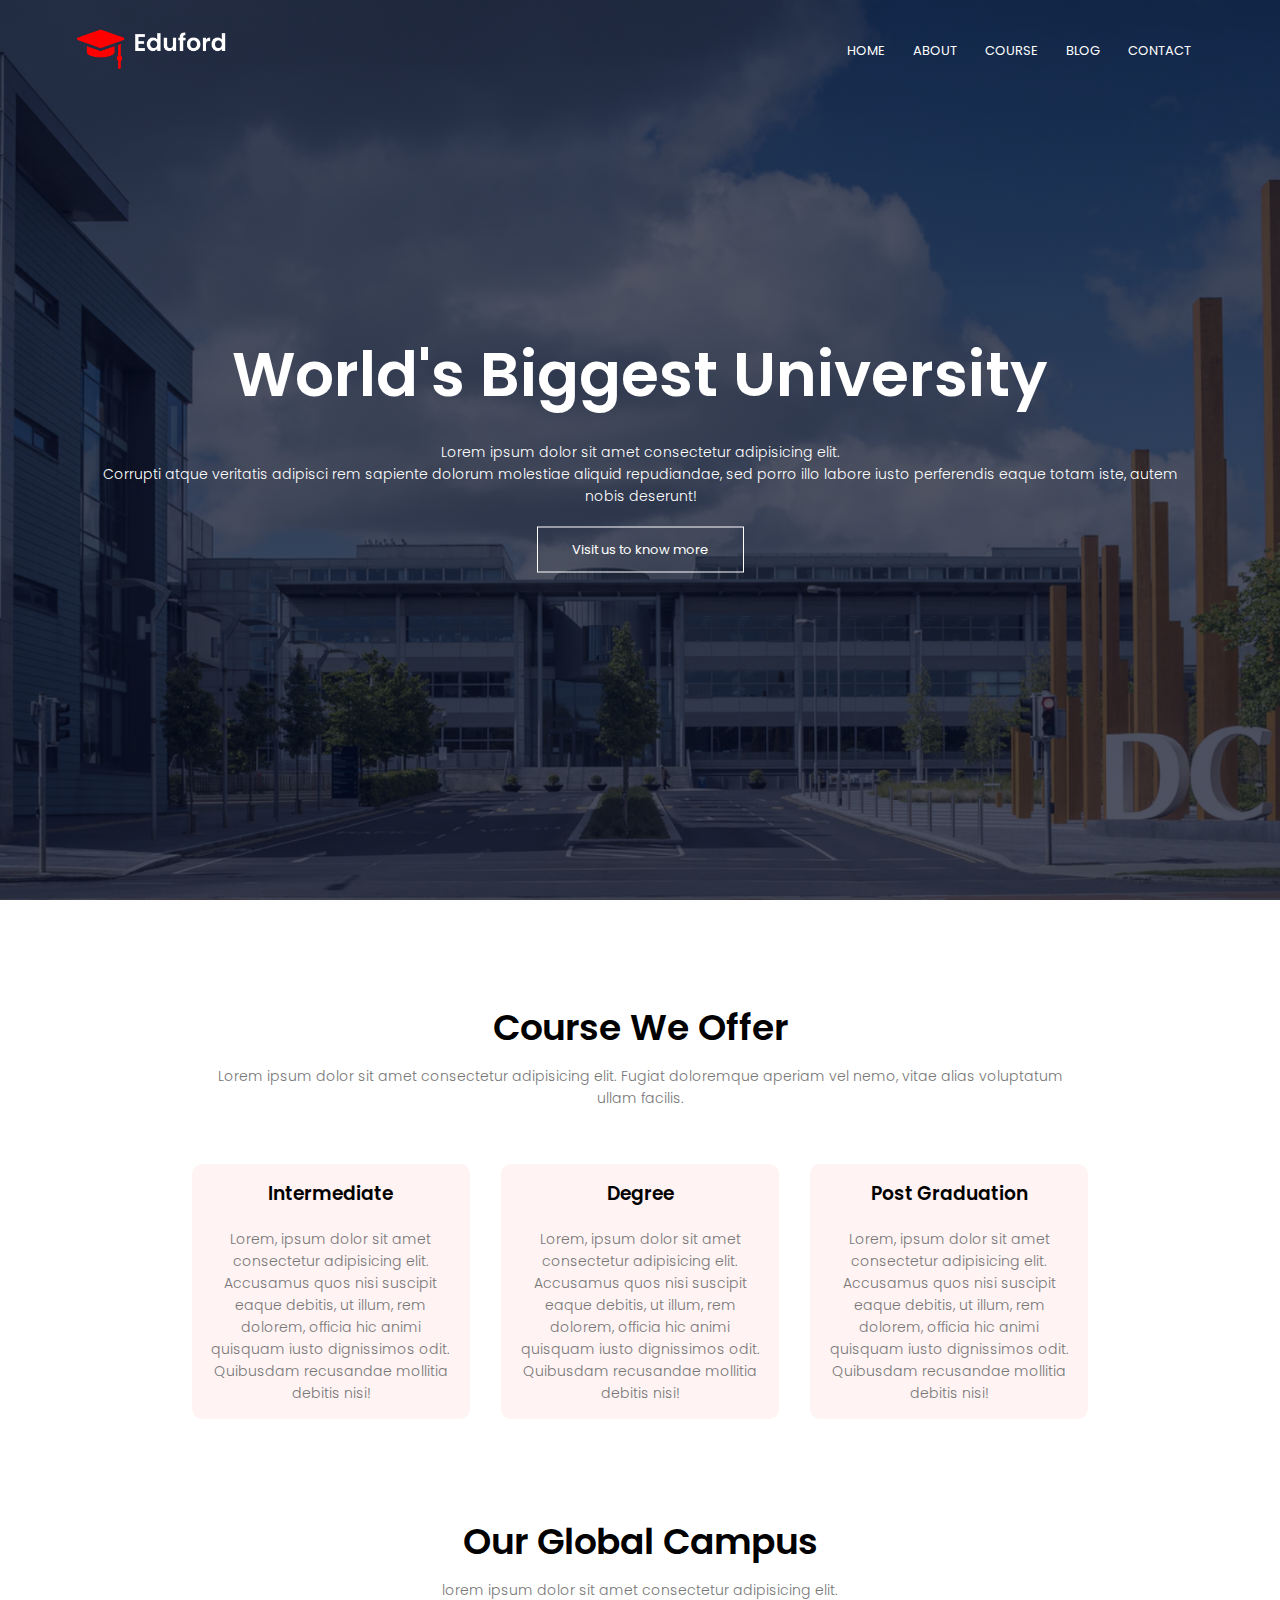
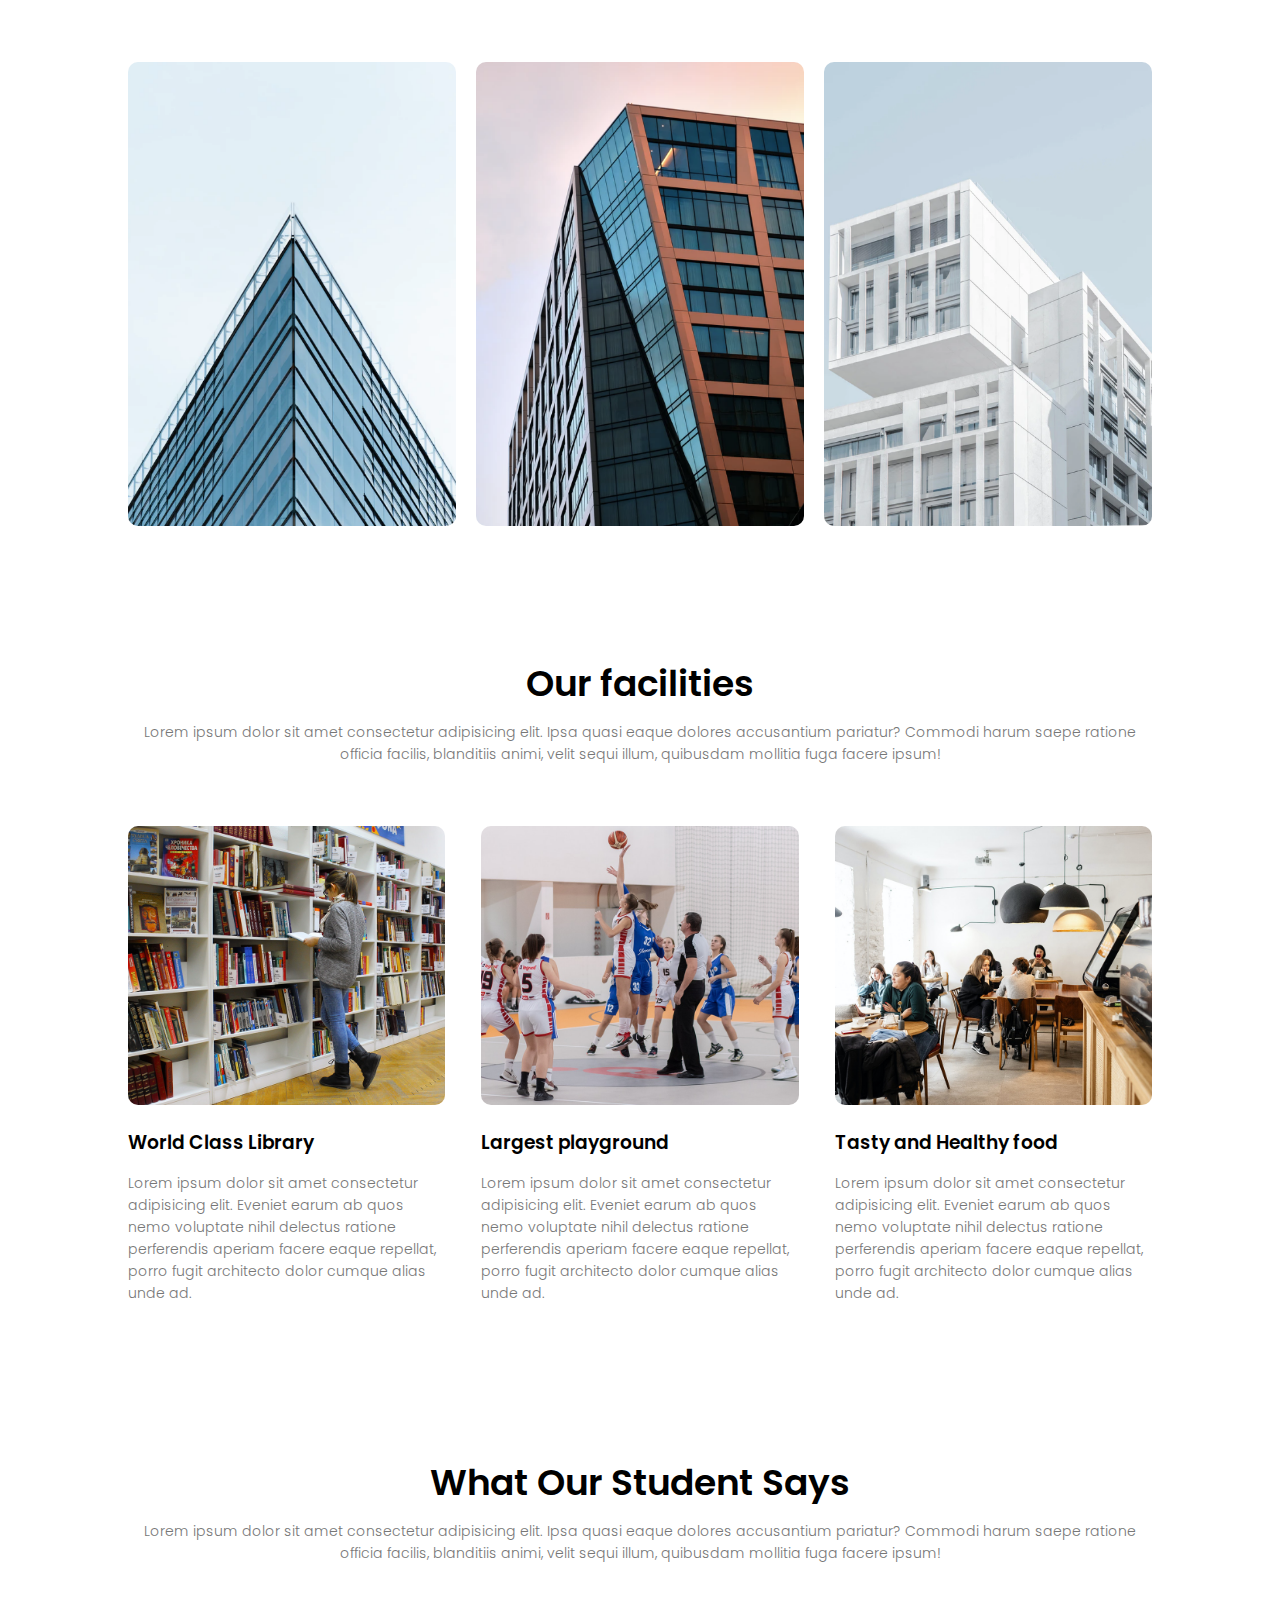
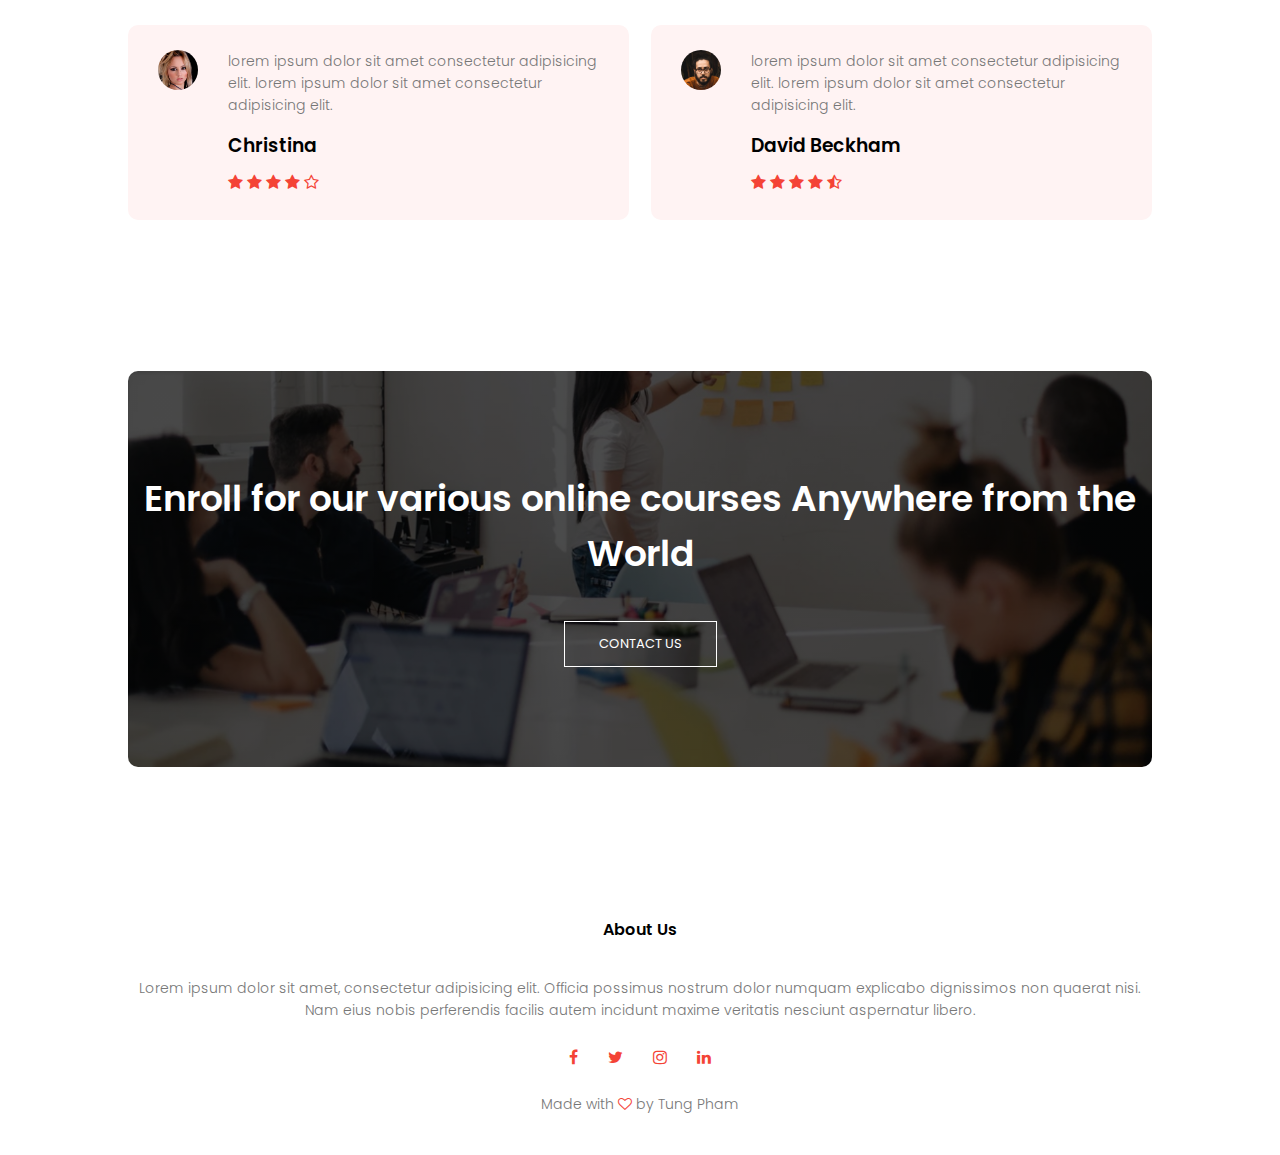
<file: index.html>
<!DOCTYPE html>
<html lang="en">
<head>
    <meta charset="UTF-8">
    <meta http-equiv="X-UA-Compatible" content="IE=edge">
    <meta name="viewport" content="width=device-width, initial-scale=1.0">
    <title>University WEB design</title>

    <link rel="stylesheet" href="style.css">

    <link rel="preconnect" href="https://fonts.googleapis.com">
    <link rel="preconnect" href="https://fonts.gstatic.com" crossorigin>
    <link href="https://fonts.googleapis.com/css2?family=Poppins:ital,wght@0,100;0,200;0,300;0,400;1,200;1,700&display=swap" rel="stylesheet">
    <link rel="stylesheet" href="https://cdnjs.cloudflare.com/ajax/libs/font-awesome/4.7.0/css/font-awesome.min.css">

    

</head>
<body>
<section class="header">
    <nav>
        <a href="index.html"><img src="eduford_img/logo.png"></a>
        
        <div class="nav-links" id="navLinks">
            <i class="fa fa-times" onclick="hideMenu()"></i>
            
            <ul>
                
                <li><a href="index.html">HOME</a></li>
                <li><a href="about.html">ABOUT</a></li>        
                <li><a href="course.html">COURSE</a></li>
                <li><a href="blog.html">BLOG</a></li>
                <li><a href="contact.html">CONTACT</a></li>
            </ul>
        </div>
        <i class="fa fa-bars" onclick="showMenu()"></i>
    </nav>
    <div class="text-box">
        <h1>World's Biggest University</h1>
        <p>Lorem ipsum dolor sit amet consectetur adipisicing elit.<br> Corrupti atque veritatis adipisci rem sapiente dolorum molestiae aliquid repudiandae, sed porro illo labore iusto perferendis eaque totam iste, autem nobis deserunt!</p>
        <a href="" class="hero-btn">Visit us to know more</a>
    </div>
</section>
<!-- -----------------course------------------------ -->
<section class="course">
    <h1>Course We Offer</h1>
    <p>Lorem ipsum dolor sit amet consectetur adipisicing elit. Fugiat doloremque aperiam vel nemo, vitae alias voluptatum ullam facilis. </p>

    <div class="row">
        <div class="course-col">
            <h3>Intermediate</h3>
            <p>Lorem, ipsum dolor sit amet consectetur adipisicing elit. Accusamus quos nisi suscipit eaque debitis, ut illum, rem dolorem, officia hic animi quisquam iusto dignissimos odit. Quibusdam recusandae mollitia debitis nisi!</p>
        </div>
        <div class="course-col">
            <h3>Degree</h3>
            <p>Lorem, ipsum dolor sit amet consectetur adipisicing elit. Accusamus quos nisi suscipit eaque debitis, ut illum, rem dolorem, officia hic animi quisquam iusto dignissimos odit. Quibusdam recusandae mollitia debitis nisi!</p>
        </div>
        <div class="course-col">
            <h3>Post Graduation</h3>
            <p>Lorem, ipsum dolor sit amet consectetur adipisicing elit. Accusamus quos nisi suscipit eaque debitis, ut illum, rem dolorem, officia hic animi quisquam iusto dignissimos odit. Quibusdam recusandae mollitia debitis nisi!</p>
        </div>
    </div>
</section>
<!-- -------------------campus---------------- -->
<section class="campus">
    <h1>Our Global Campus</h1>
    <p>lorem ipsum dolor sit amet consectetur adipisicing elit.</p>

    <div class="row">
        <div class="campus-col">
            <img src="eduford_img/london.png" alt="">
            <div class="layer">
                <h3>LONDON</h3>
            </div>
        </div>
        <div class="campus-col">
            <img src="eduford_img/newyork.png" alt="">
            <div class="layer">
                <h3>NEW YORK</h3>
            </div>
        </div>
        <div class="campus-col">
            <img src="eduford_img/washington.png" alt="">
            <div class="layer">
                <h3>WASHINGTON</h3>
            </div>
        </div>
    </div>
</section>
<!-- --------------Facilities-------------------- -->
<section class="facilities">
    <h1>Our facilities</h1>
    <p>Lorem ipsum dolor sit amet consectetur adipisicing elit. Ipsa quasi eaque dolores accusantium pariatur? Commodi harum saepe ratione officia facilis, blanditiis animi, velit sequi illum, quibusdam mollitia fuga facere ipsum!</p>

    <div class="row">
        <div class="facilities-col">
            <img src="eduford_img/library.png" >
            <h3>World Class Library</h3>
            <p>Lorem ipsum dolor sit amet consectetur adipisicing elit. Eveniet earum ab quos nemo voluptate nihil delectus ratione perferendis aperiam facere eaque repellat, porro fugit architecto dolor cumque alias unde ad.</p>
        </div>
        <div class="facilities-col">
            <img src="eduford_img/basketball.png" >
            <h3>Largest playground</h3>
            <p>Lorem ipsum dolor sit amet consectetur adipisicing elit. Eveniet earum ab quos nemo voluptate nihil delectus ratione perferendis aperiam facere eaque repellat, porro fugit architecto dolor cumque alias unde ad.</p>
        </div>
        <div class="facilities-col">
            <img src="eduford_img/cafeteria.png" >
            <h3>Tasty and Healthy food</h3>
            <p>Lorem ipsum dolor sit amet consectetur adipisicing elit. Eveniet earum ab quos nemo voluptate nihil delectus ratione perferendis aperiam facere eaque repellat, porro fugit architecto dolor cumque alias unde ad.</p>
        </div>
    </div>
</section>
<!-- ---------Testimotial----------------------- -->
<section class="testimonial">
    <h1>What Our Student Says</h1>
    <p>Lorem ipsum dolor sit amet consectetur adipisicing elit. Ipsa quasi eaque dolores accusantium pariatur? Commodi harum saepe ratione officia facilis, blanditiis animi, velit sequi illum, quibusdam mollitia fuga facere ipsum!</p>

    <div class="row">
        <div class="testimonial-col">
            <img src="eduford_img/user1.jpg" >
            <div>
                <p>lorem ipsum dolor sit amet consectetur adipisicing elit. lorem ipsum dolor sit amet consectetur adipisicing elit.</p>
                <h3>Christina</h3>
                <i class="fa fa-star" ></i>
                <i class="fa fa-star" ></i>
                <i class="fa fa-star" ></i>
                <i class="fa fa-star" ></i>
                <i class="fa fa-star-o" ></i>
            </div>
        </div>
        <div class="testimonial-col">
            <img src="eduford_img/user2.jpg" >
            <div>
                <p>lorem ipsum dolor sit amet consectetur adipisicing elit. lorem ipsum dolor sit amet consectetur adipisicing elit.</p>
                <h3>David Beckham</h3>
                <i class="fa fa-star" ></i>
                <i class="fa fa-star" ></i>
                <i class="fa fa-star" ></i>
                <i class="fa fa-star" ></i>
                <i class="fa fa-star-half-o" ></i>
            </div>
        </div>
        
    </div>
</section>
<!-- -------Call To Action------------- -->
<section class="cta">
    <h1>Enroll for our various online courses Anywhere from the World</h1>
    <a href="" class="hero-btn">CONTACT US</a>

</section>

<!-- ---------------Footer-----------  -->
<section class="footer">
    <h4>About Us</h4>
    <p>Lorem ipsum dolor sit amet, consectetur adipisicing elit. Officia possimus nostrum dolor numquam explicabo dignissimos non quaerat nisi. <br> Nam eius nobis perferendis facilis autem incidunt maxime veritatis nesciunt aspernatur libero.</p>
    <div class="icon">
        <i class="fa fa-facebook" ></i>
        <i class="fa fa-twitter" ></i>
        <i class="fa fa-instagram" ></i>
        <i class="fa fa-linkedin" ></i>
    </div>
    <p>Made with <i class="fa fa-heart-o"></i> by Tung Pham</p>
</section>

<!-- ---------------JS for Toggle Menu-----------  -->
<script>
    var navLinks = document.getElementById("navLinks");

    function showMenu(){
        navLinks.style.right = "0";
    }
    function hideMenu(){
        navLinks.style.right = "-200px";
    }
</script>
</body>
</html>
</file>
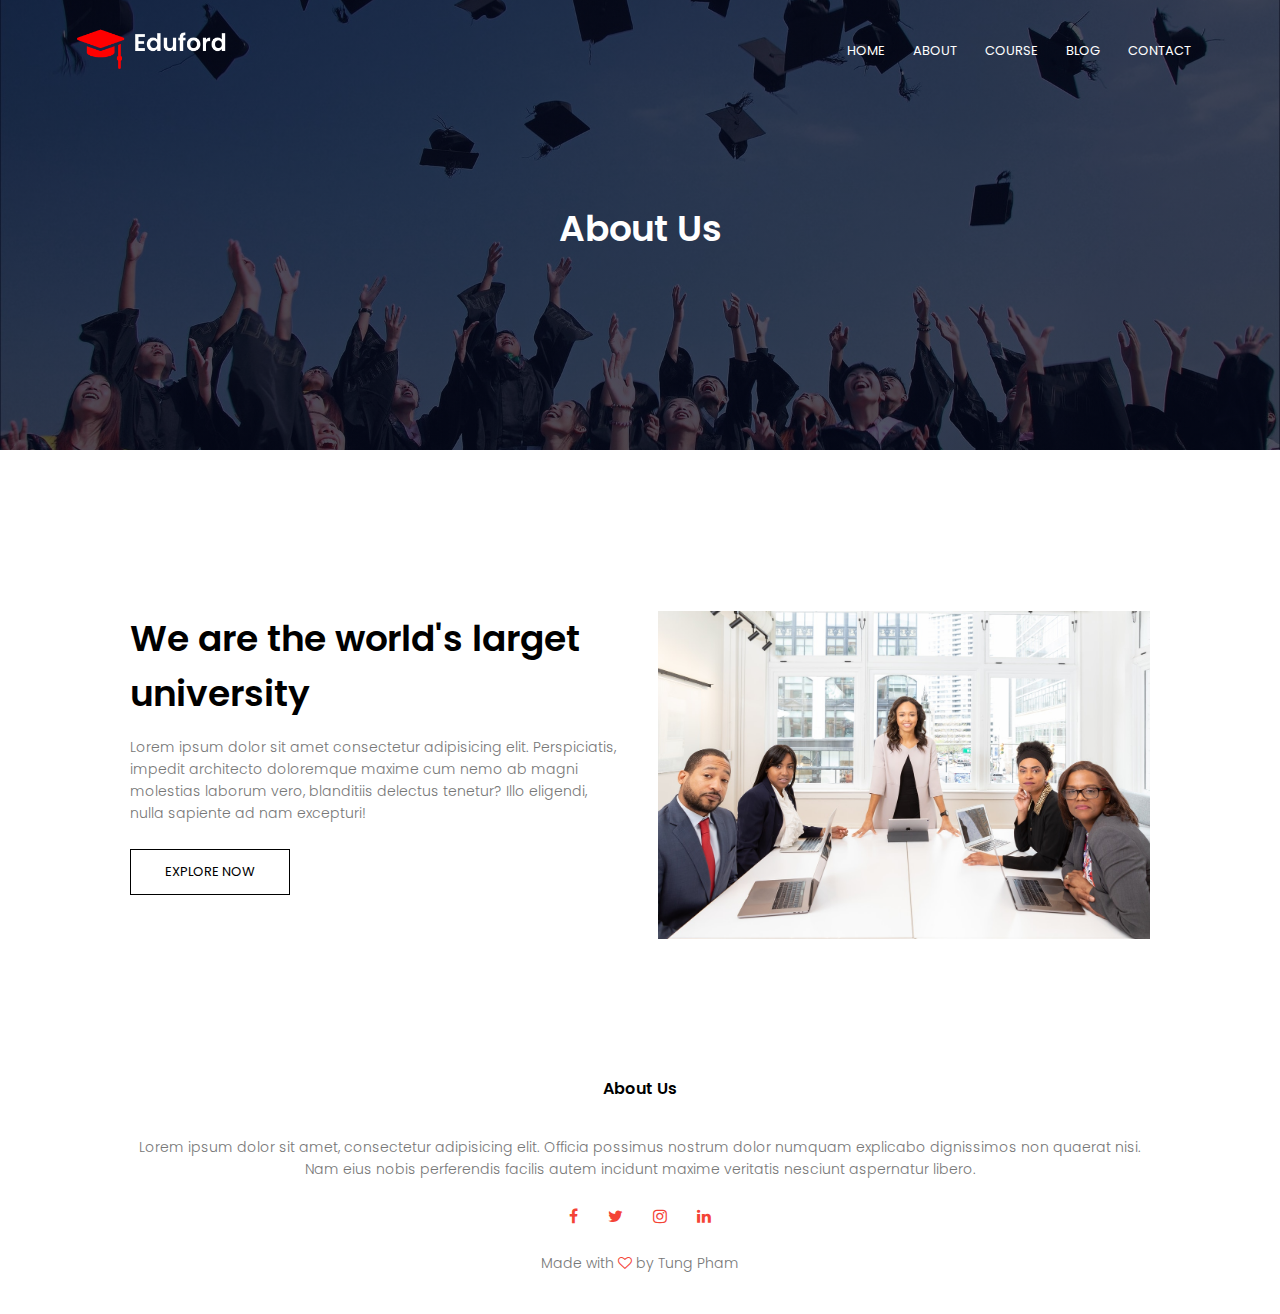
<file: about.html>
<!DOCTYPE html>
<html lang="en">
<head>
    <meta charset="UTF-8">
    <meta http-equiv="X-UA-Compatible" content="IE=edge">
    <meta name="viewport" content="width=device-width, initial-scale=1.0">
    <title>University WEB design</title>

    <link rel="stylesheet" href="style.css">

    <link rel="preconnect" href="https://fonts.googleapis.com">
    <link rel="preconnect" href="https://fonts.gstatic.com" crossorigin>
    <link href="https://fonts.googleapis.com/css2?family=Poppins:ital,wght@0,100;0,200;0,300;0,400;1,200;1,700&display=swap" rel="stylesheet">
    <link rel="stylesheet" href="https://cdnjs.cloudflare.com/ajax/libs/font-awesome/4.7.0/css/font-awesome.min.css">

    

</head>
<body>

<section class="sub-header">
    <nav>
        <a href="index.html"><img src="eduford_img/logo.png"></a>
        
        <div class="nav-links" id="navLinks">
            <i class="fa fa-times" onclick="hideMenu()"></i>
            
            <ul>
                
                <li><a href="index.html">HOME</a></li>
                <li><a href="about.html">ABOUT</a></li>        
                <li><a href="course.html">COURSE</a></li>
                <li><a href="blog.html">BLOG</a></li>
                <li><a href="contact.html">CONTACT</a></li>
                
            </ul>
        </div>
        <i class="fa fa-bars" onclick="showMenu()"></i>
    </nav>
    <h1>About Us</h1>
</section>
<!-- -----------About us content------------------------ -->

<section class="about-us">
    <div class="row">
        <div class="about-col">
            <h1>We are the world's larget university</h1>
            <p>Lorem ipsum dolor sit amet consectetur adipisicing elit. Perspiciatis, impedit architecto doloremque maxime cum nemo ab magni molestias laborum vero, blanditiis delectus tenetur? Illo eligendi, nulla sapiente ad nam excepturi!</p>
            <a href="" class="about-btn hero-btn ">EXPLORE NOW</a>
        </div>
        <div class="about-col">
            <img src="eduford_img/about.jpg">
        </div>
    </div>
</section>

<!-- ---------------Footer-----------  -->
<section class="footer">
    <h4>About Us</h4>
    <p>Lorem ipsum dolor sit amet, consectetur adipisicing elit. Officia possimus nostrum dolor numquam explicabo dignissimos non quaerat nisi. <br> Nam eius nobis perferendis facilis autem incidunt maxime veritatis nesciunt aspernatur libero.</p>
    <div class="icon">
        <i class="fa fa-facebook" ></i>
        <i class="fa fa-twitter" ></i>
        <i class="fa fa-instagram" ></i>
        <i class="fa fa-linkedin" ></i>
    </div>
    <p>Made with <i class="fa fa-heart-o"></i> by Tung Pham</p>
</section>

<!-- ---------------JS for Toggle Menu-----------  -->
<script>
    var navLinks = document.getElementById("navLinks");

    function showMenu(){
        navLinks.style.right = "0";
    }
    function hideMenu(){
        navLinks.style.right = "-200px";
    }
</script>
</body>
</html>
</file>
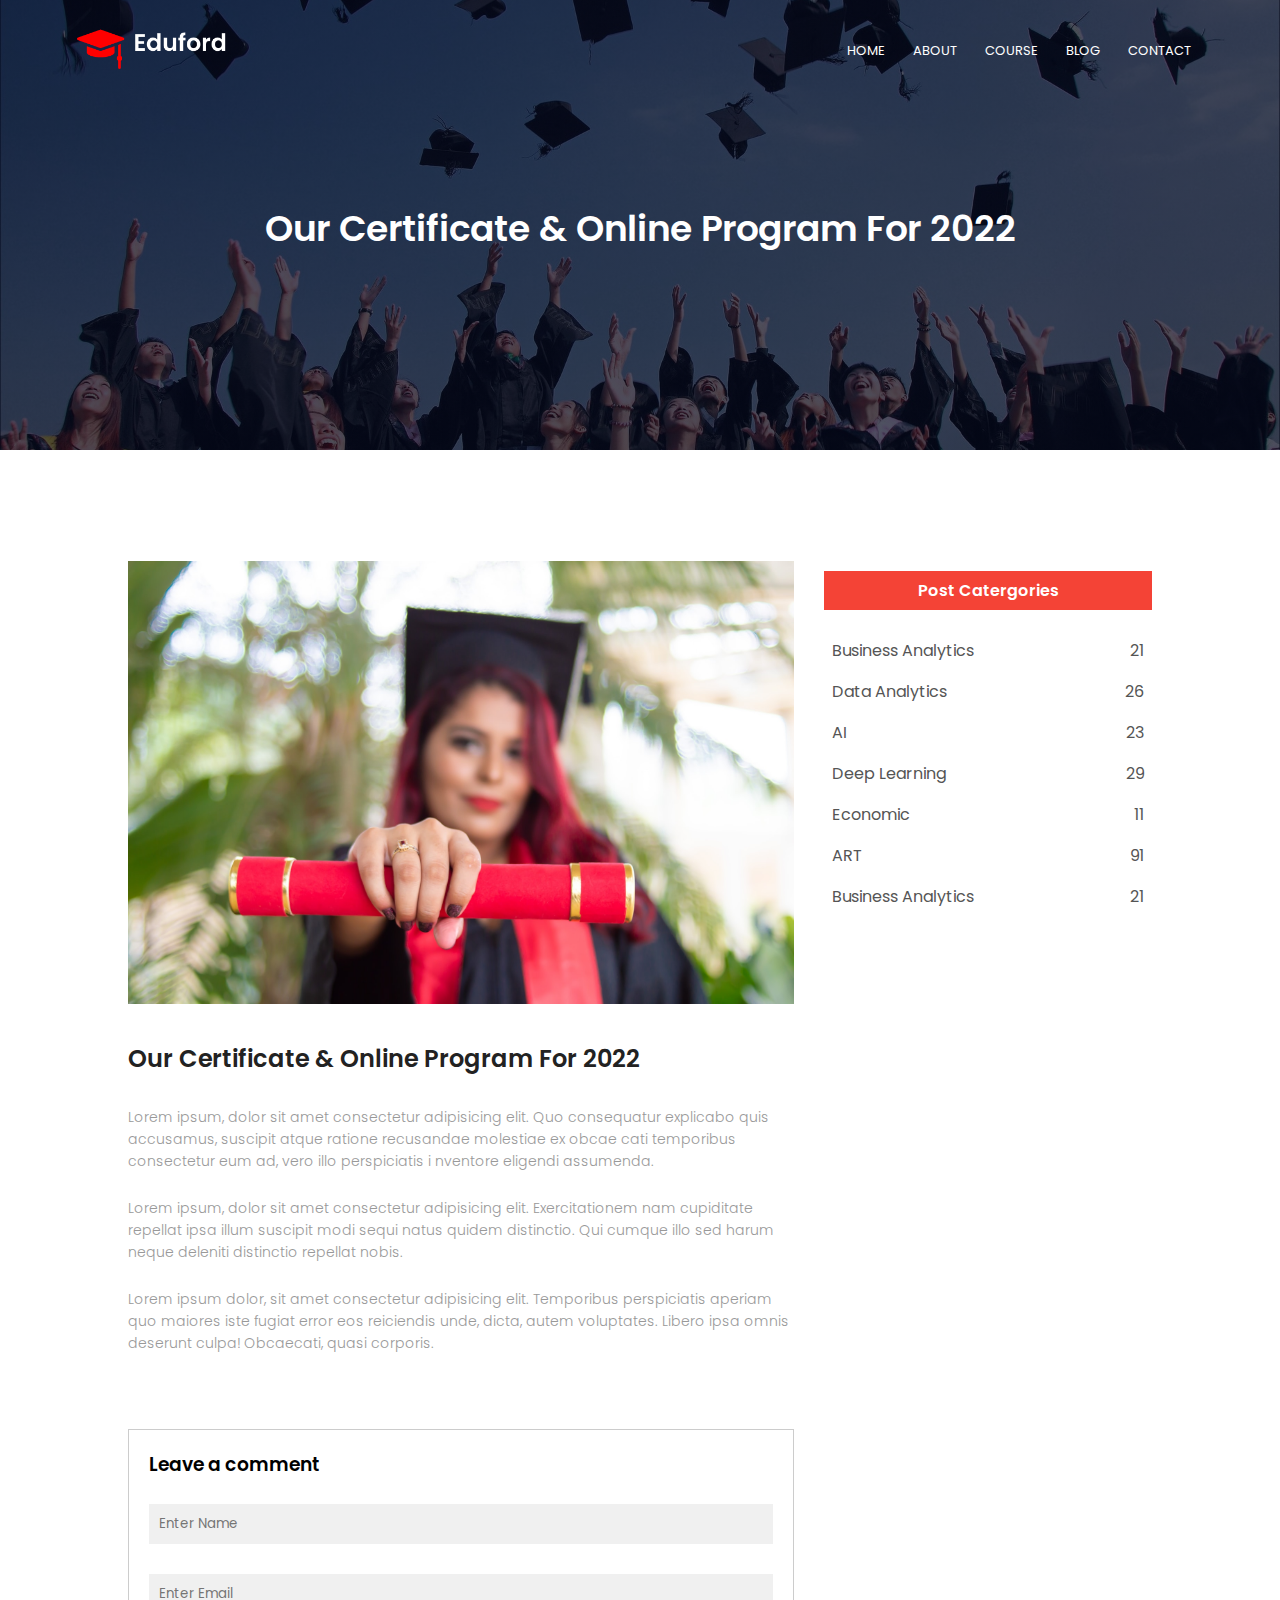
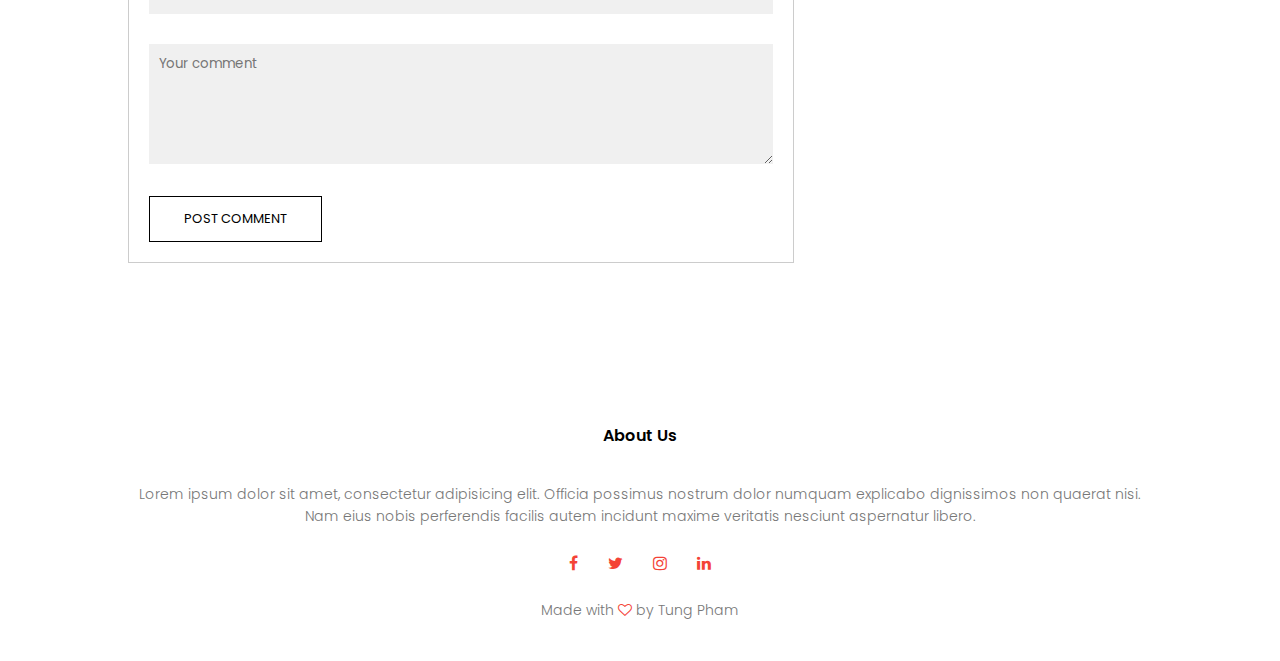
<file: blog.html>
<!DOCTYPE html>
<html lang="en">
<head>
    <meta charset="UTF-8">
    <meta http-equiv="X-UA-Compatible" content="IE=edge">
    <meta name="viewport" content="width=device-width, initial-scale=1.0">
    <title>University WEB design</title>

    <link rel="stylesheet" href="style.css">

    <link rel="preconnect" href="https://fonts.googleapis.com">
    <link rel="preconnect" href="https://fonts.gstatic.com" crossorigin>
    <link href="https://fonts.googleapis.com/css2?family=Poppins:ital,wght@0,100;0,200;0,300;0,400;1,200;1,700&display=swap" rel="stylesheet">
    <link rel="stylesheet" href="https://cdnjs.cloudflare.com/ajax/libs/font-awesome/4.7.0/css/font-awesome.min.css">

    

</head>
<body>

<section class="sub-header">
    <nav>
        <a href="index.html"><img src="eduford_img/logo.png"></a>
        
        <div class="nav-links" id="navLinks">
            <i class="fa fa-times" onclick="hideMenu()"></i>
            
            <ul>
                
                <li><a href="index.html">HOME</a></li>
                <li><a href="about.html">ABOUT</a></li>        
                <li><a href="course.html">COURSE</a></li>
                <li><a href="blog.html">BLOG</a></li>
                <li><a href="contact.html">CONTACT</a></li>
                
            </ul>
        </div>
        <i class="fa fa-bars" onclick="showMenu()"></i>
    </nav>
    <h1>Our Certificate & Online Program For 2022</h1>
</section>
<!-- ------------------Blog--------- -->
<section class="blog-content">
    <div class="row">
        <div class="blog-left">
            <img src="eduford_img/certificate.jpg">
            <h2>Our Certificate & Online Program For 2022</h2>
            <p>Lorem ipsum, dolor sit amet consectetur adipisicing elit.
             Quo consequatur explicabo quis accusamus, 
             suscipit atque ratione recusandae molestiae ex obcae
             cati temporibus consectetur eum ad, vero illo perspiciatis i
             nventore eligendi assumenda.</p>
            <br>
            <p>Lorem ipsum, dolor sit amet consectetur adipisicing elit. Exercitationem nam cupiditate repellat ipsa illum suscipit modi sequi natus quidem distinctio. Qui cumque illo sed harum neque deleniti distinctio repellat nobis.</p>
            <br>
            <p>Lorem ipsum dolor, sit amet consectetur adipisicing elit. Temporibus perspiciatis aperiam quo maiores iste fugiat error eos reiciendis unde, dicta, autem voluptates. Libero ipsa omnis deserunt culpa! Obcaecati, quasi corporis.</p>
            <br>

            <div class="comment-box">
                <h3>Leave a comment</h3>
                <form class="comment-form">
                    <input type="text" placeholder="Enter Name">
                    <input type="text" placeholder="Enter Email">
                    <textarea rows="5" placeholder="Your comment"></textarea>
                    <button type="submit" class="hero-btn about-btn">POST COMMENT</button>

                </form>
            </div>
        </div>
        <div class="blog-right">
            <h3>Post Catergories</h3>
            <div>
                <span>Business Analytics</span>
                <span>21</span>
            </div>
            <div>
                <span>Data Analytics</span>
                <span>26</span>
            </div>
            <div>
                <span>AI</span>
                <span>23</span>
            </div>
            <div>
                <span>Deep Learning</span>
                <span>29</span>
            </div>
            <div>
                <span>Economic</span>
                <span>11</span>
            </div>
            <div>
                <span>ART</span>
                <span>91</span>
            </div>
            <div>
                <span>Business Analytics</span>
                <span>21</span>
            </div>
        </div>
    </div>
</section>


<!-- ---------------Footer-----------  -->
<section class="footer">
    <h4>About Us</h4>
    <p>Lorem ipsum dolor sit amet, consectetur adipisicing elit. Officia possimus nostrum dolor numquam explicabo dignissimos non quaerat nisi. <br> Nam eius nobis perferendis facilis autem incidunt maxime veritatis nesciunt aspernatur libero.</p>
    <div class="icon">
        <i class="fa fa-facebook" ></i>
        <i class="fa fa-twitter" ></i>
        <i class="fa fa-instagram" ></i>
        <i class="fa fa-linkedin" ></i>
    </div>
    <p>Made with <i class="fa fa-heart-o"></i> by Tung Pham</p>
</section>

<!-- ---------------JS for Toggle Menu-----------  -->
<script>
    var navLinks = document.getElementById("navLinks");

    function showMenu(){
        navLinks.style.right = "0";
    }
    function hideMenu(){
        navLinks.style.right = "-200px";
    }
</script>
</body>
</html>
</file>
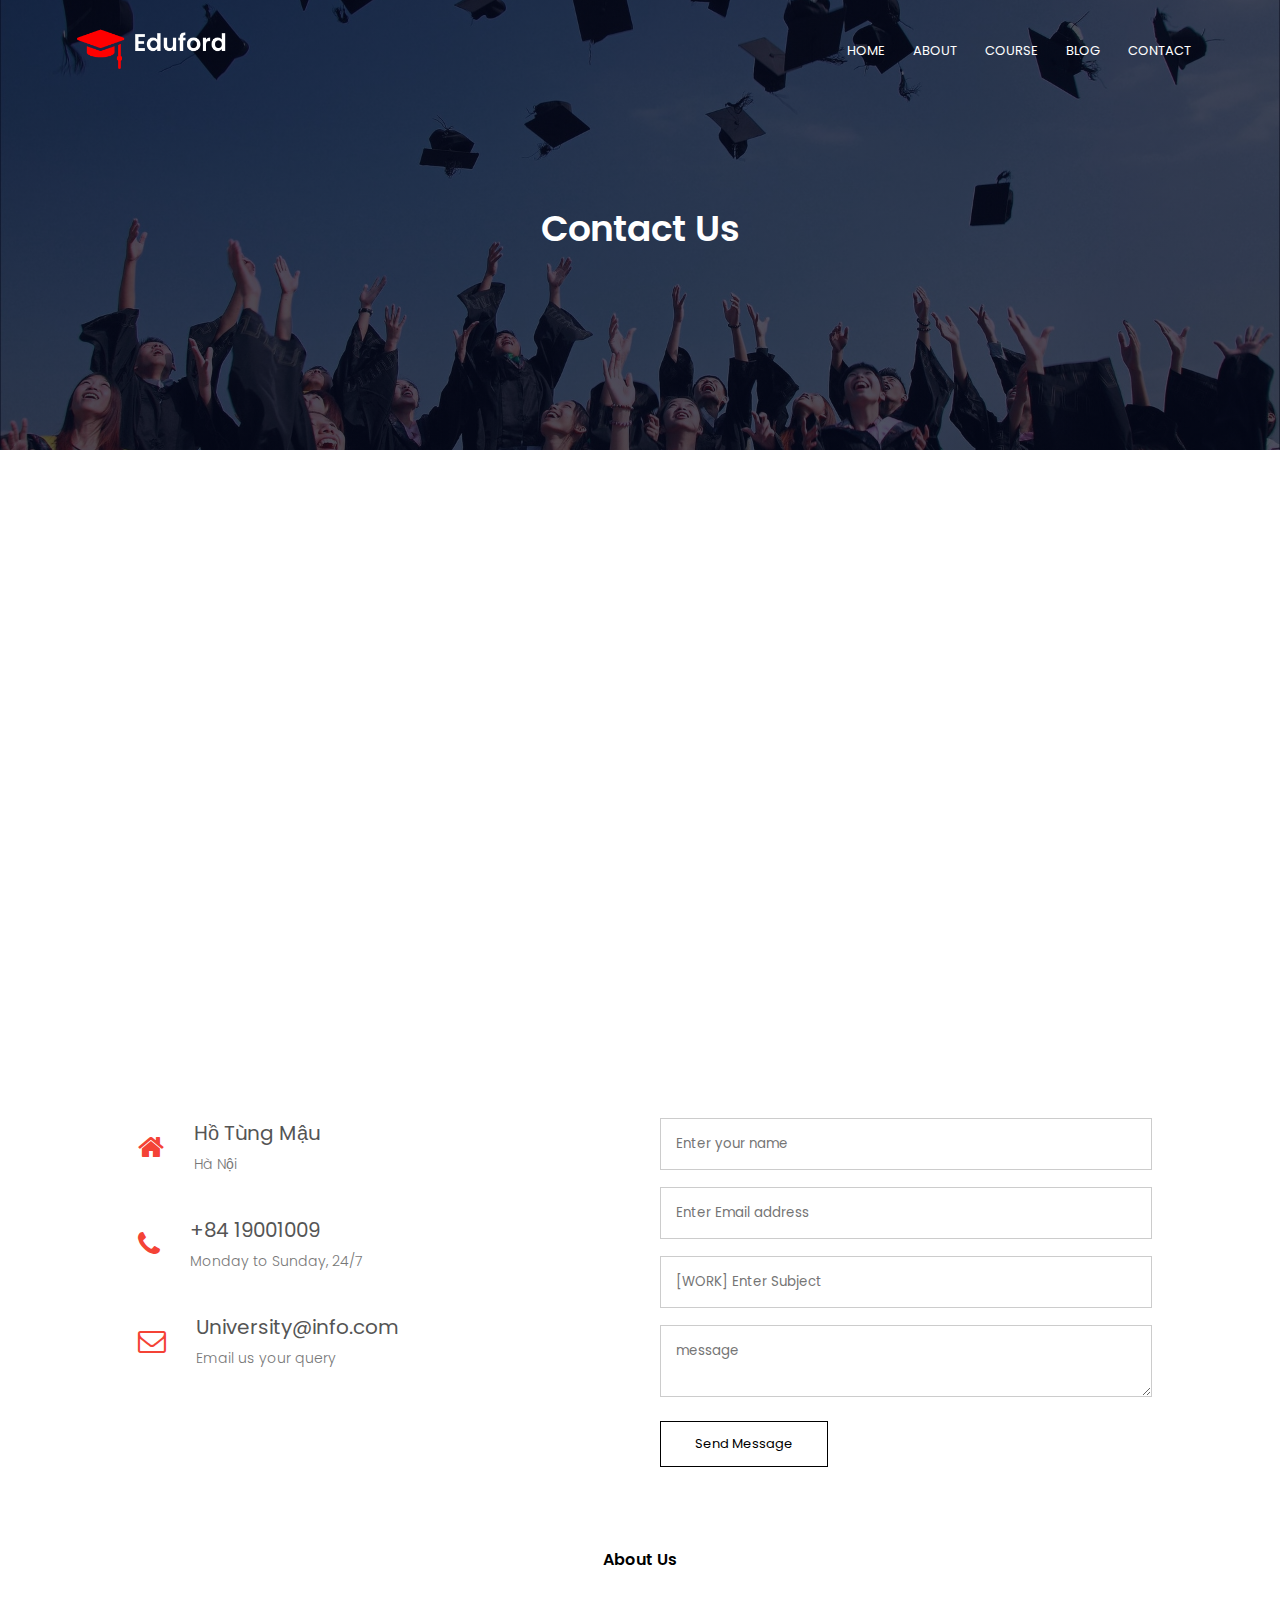
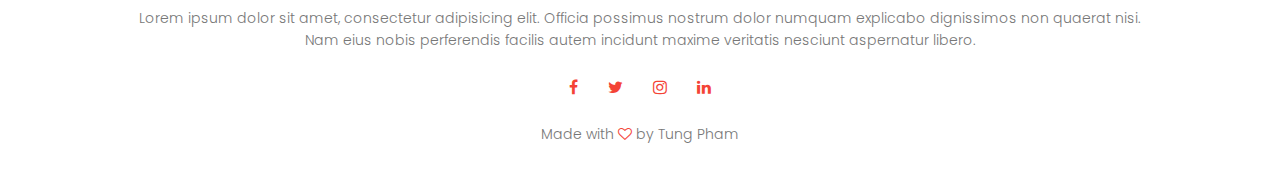
<file: contact.html>
<!DOCTYPE html>
<html lang="en">
<head>
    <meta charset="UTF-8">
    <meta http-equiv="X-UA-Compatible" content="IE=edge">
    <meta name="viewport" content="width=device-width, initial-scale=1.0">
    <title>University WEB design</title>

    <link rel="stylesheet" href="style.css">

    <link rel="preconnect" href="https://fonts.googleapis.com">
    <link rel="preconnect" href="https://fonts.gstatic.com" crossorigin>
    <link href="https://fonts.googleapis.com/css2?family=Poppins:ital,wght@0,100;0,200;0,300;0,400;1,200;1,700&display=swap" rel="stylesheet">
    <link rel="stylesheet" href="https://cdnjs.cloudflare.com/ajax/libs/font-awesome/4.7.0/css/font-awesome.min.css">

    

</head>
<body>

<section class="sub-header">
    <nav>
        <a href="index.html"><img src="eduford_img/logo.png"></a>
        
        <div class="nav-links" id="navLinks">
            <i class="fa fa-times" onclick="hideMenu()"></i>
            
            <ul>
                
                <li><a href="index.html">HOME</a></li>
                <li><a href="about.html">ABOUT</a></li>        
                <li><a href="course.html">COURSE</a></li>
                <li><a href="blog.html">BLOG</a></li>
                <li><a href="contact.html">CONTACT</a></li>
                
            </ul>
        </div>
        <i class="fa fa-bars" onclick="showMenu()"></i>
    </nav>
    <h1>Contact Us</h1>
</section>
<!-- --------Contact-------------------- -->
<section class="location">
    <iframe src="https://www.google.com/maps/embed?pb=!1m18!1m12!1m3!1d3723.723378144013!2d105.7500386!3d21.04375155!2m3!1f0!2f0!3f0!3m2!1i1024!2i768!4f13.1!3m3!1m2!1s0x313454ec52716385%3A0xbd9834a982258f1d!2zS2nhu4F1IE1haSwgUGjDumMgRGnhu4VuLCBU4burIExpw6ptLCBIYW5vaSwgVmlldG5hbQ!5e0!3m2!1sen!2s!4v1650250403546!5m2!1sen!2s" width="600" height="450" style="border:0;" allowfullscreen="" loading="lazy" referrerpolicy="no-referrer-when-downgrade"></iframe>

</section>
<section class="contact-us">
    <div class="row">
        <div class="contact-col">
            <div>
                <i class="fa fa-home"></i>
                <span>
                    <h5>Hồ Tùng Mậu</h5>
                    <p>Hà Nội</p>
                </span>
            </div>
            <div>
                <i class="fa fa-phone"></i>
                <span>
                    <h5>+84 19001009</h5>
                    <p>Monday to Sunday, 24/7</p>
                </span>
            </div>
            <div>
                <i class="fa fa-envelope-o"></i>
                <span>
                    <h5>University@info.com</h5>
                    <p>Email us your query</p>
                </span>
            </div>
        </div>
        <div class="contact-col">
            <form action="">
                <input type="text" placeholder="Enter your name" required>
                <input type="email" placeholder="Enter Email address" required>
                <input type="text" placeholder="[WORK] Enter Subject" required>
                <textarea row="8"  placeholder="message" required></textarea>
                <button type="submit" class="hero-btn about-btn">Send Message</button>
            </form>
        </div>
    </div>
</section>

<!-- ---------------Footer-----------  -->
<section class="footer">
    <h4>About Us</h4>
    <p>Lorem ipsum dolor sit amet, consectetur adipisicing elit. Officia possimus nostrum dolor numquam explicabo dignissimos non quaerat nisi. <br> Nam eius nobis perferendis facilis autem incidunt maxime veritatis nesciunt aspernatur libero.</p>
    <div class="icon">
        <i class="fa fa-facebook" ></i>
        <i class="fa fa-twitter" ></i>
        <i class="fa fa-instagram" ></i>
        <i class="fa fa-linkedin" ></i>
    </div>
    <p>Made with <i class="fa fa-heart-o"></i> by Tung Pham</p>
</section>

<!-- ---------------JS for Toggle Menu-----------  -->
<script>
    var navLinks = document.getElementById("navLinks");

    function showMenu(){
        navLinks.style.right = "0";
    }
    function hideMenu(){
        navLinks.style.right = "-200px";
    }
</script>
</body>
</html>
</file>
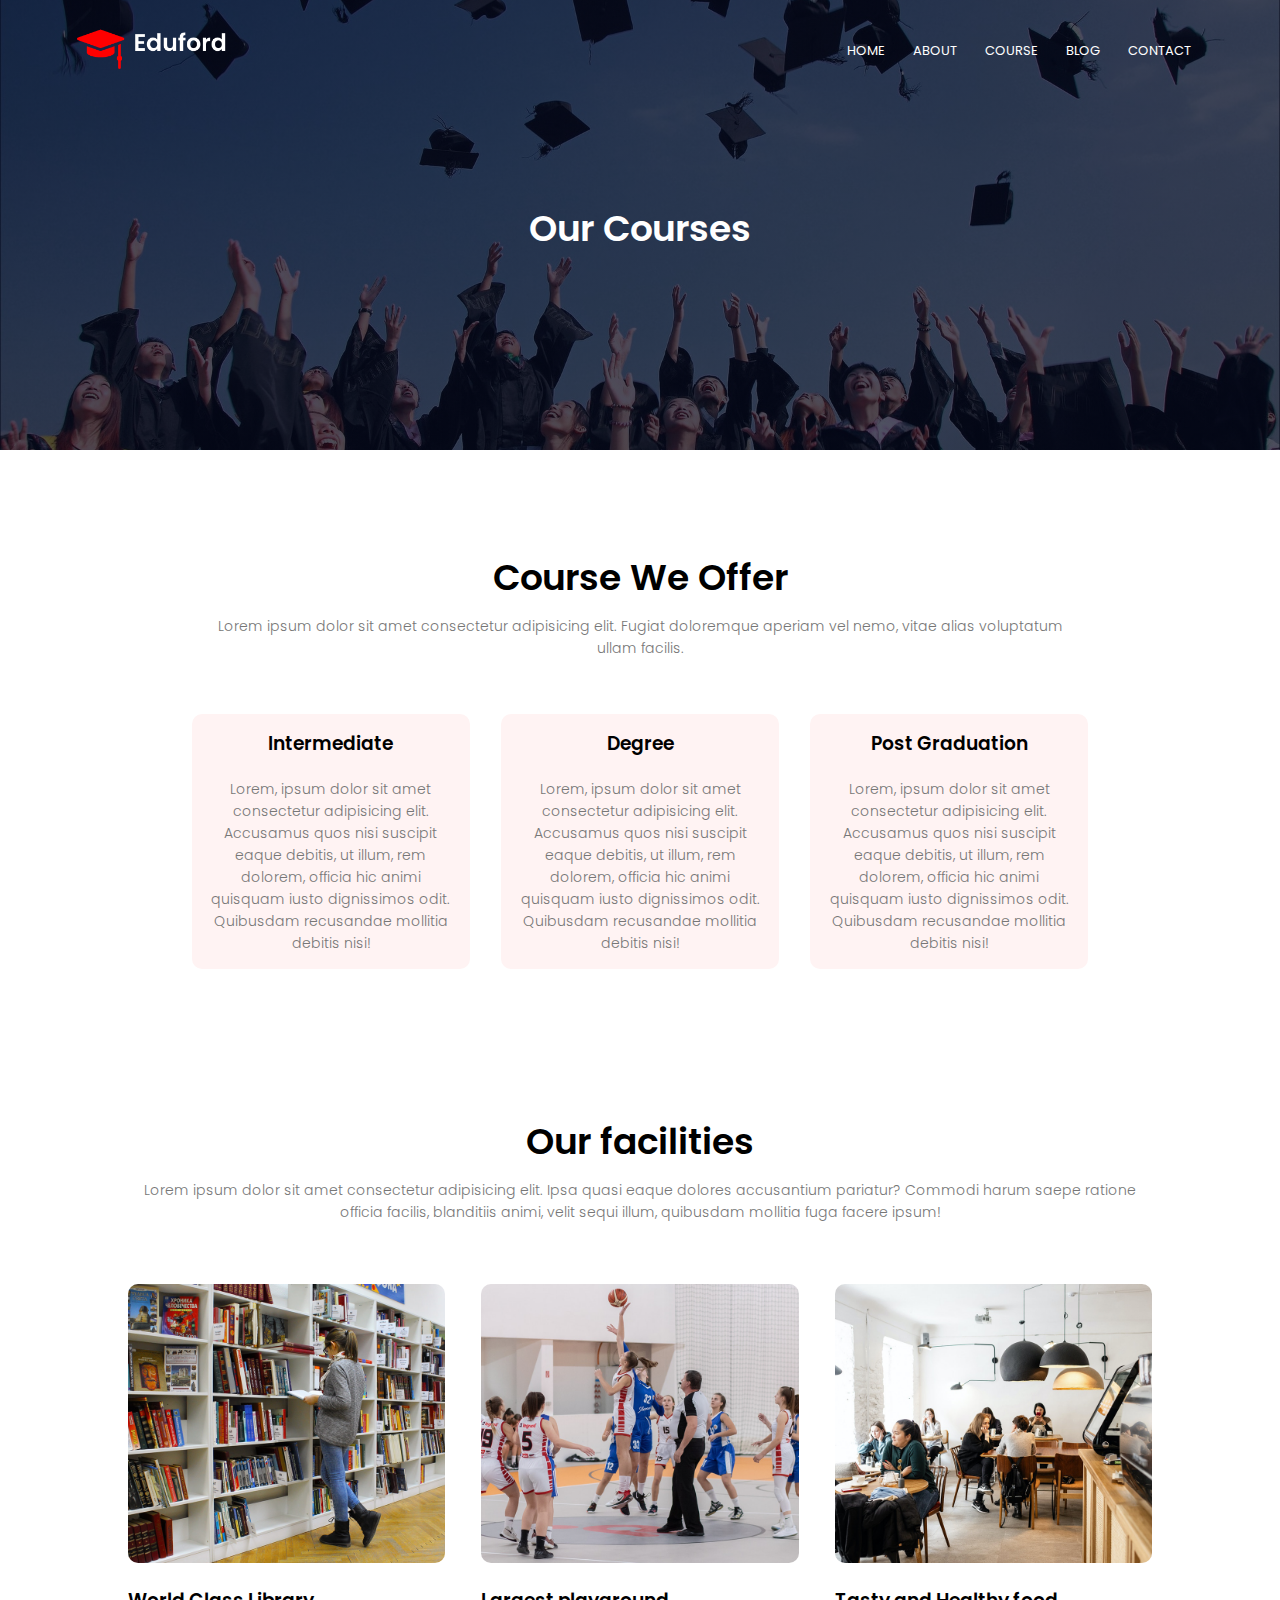
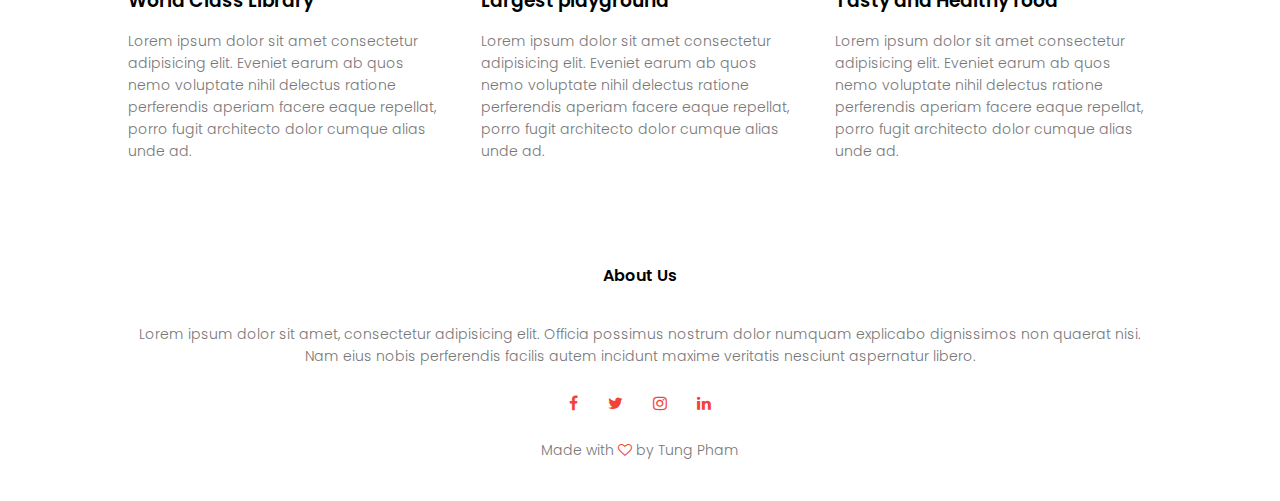
<file: course.html>
<!DOCTYPE html>
<html lang="en">
<head>
    <meta charset="UTF-8">
    <meta http-equiv="X-UA-Compatible" content="IE=edge">
    <meta name="viewport" content="width=device-width, initial-scale=1.0">
    <title>University WEB design</title>

    <link rel="stylesheet" href="style.css">

    <link rel="preconnect" href="https://fonts.googleapis.com">
    <link rel="preconnect" href="https://fonts.gstatic.com" crossorigin>
    <link href="https://fonts.googleapis.com/css2?family=Poppins:ital,wght@0,100;0,200;0,300;0,400;1,200;1,700&display=swap" rel="stylesheet">
    <link rel="stylesheet" href="https://cdnjs.cloudflare.com/ajax/libs/font-awesome/4.7.0/css/font-awesome.min.css">

    

</head>
<body>

<section class="sub-header">
    <nav>
        <a href="index.html"><img src="eduford_img/logo.png"></a>
        
        <div class="nav-links" id="navLinks">
            <i class="fa fa-times" onclick="hideMenu()"></i>
            
            <ul>
                
                <li><a href="index.html">HOME</a></li>
                <li><a href="about.html">ABOUT</a></li>        
                <li><a href="course.html">COURSE</a></li>
                <li><a href="blog.html">BLOG</a></li>
                <li><a href="contact.html">CONTACT</a></li>
            </ul>
        </div>
        <i class="fa fa-bars" onclick="showMenu()"></i>
    </nav>
    <h1>Our Courses</h1>
</section>
<!-- ---------course------------------------ -->
<section class="course">
    <h1>Course We Offer</h1>
    <p>Lorem ipsum dolor sit amet consectetur adipisicing elit. Fugiat doloremque aperiam vel nemo, vitae alias voluptatum ullam facilis. </p>

    <div class="row">
        <div class="course-col">
            <h3>Intermediate</h3>
            <p>Lorem, ipsum dolor sit amet consectetur adipisicing elit. Accusamus quos nisi suscipit eaque debitis, ut illum, rem dolorem, officia hic animi quisquam iusto dignissimos odit. Quibusdam recusandae mollitia debitis nisi!</p>
        </div>
        <div class="course-col">
            <h3>Degree</h3>
            <p>Lorem, ipsum dolor sit amet consectetur adipisicing elit. Accusamus quos nisi suscipit eaque debitis, ut illum, rem dolorem, officia hic animi quisquam iusto dignissimos odit. Quibusdam recusandae mollitia debitis nisi!</p>
        </div>
        <div class="course-col">
            <h3>Post Graduation</h3>
            <p>Lorem, ipsum dolor sit amet consectetur adipisicing elit. Accusamus quos nisi suscipit eaque debitis, ut illum, rem dolorem, officia hic animi quisquam iusto dignissimos odit. Quibusdam recusandae mollitia debitis nisi!</p>
        </div>
    </div>
</section>
<!-- --------------Facilities-------------------- -->
<section class="facilities">
    <h1>Our facilities</h1>
    <p>Lorem ipsum dolor sit amet consectetur adipisicing elit. Ipsa quasi eaque dolores accusantium pariatur? Commodi harum saepe ratione officia facilis, blanditiis animi, velit sequi illum, quibusdam mollitia fuga facere ipsum!</p>

    <div class="row">
        <div class="facilities-col">
            <img src="eduford_img/library.png" >
            <h3>World Class Library</h3>
            <p>Lorem ipsum dolor sit amet consectetur adipisicing elit. Eveniet earum ab quos nemo voluptate nihil delectus ratione perferendis aperiam facere eaque repellat, porro fugit architecto dolor cumque alias unde ad.</p>
        </div>
        <div class="facilities-col">
            <img src="eduford_img/basketball.png" >
            <h3>Largest playground</h3>
            <p>Lorem ipsum dolor sit amet consectetur adipisicing elit. Eveniet earum ab quos nemo voluptate nihil delectus ratione perferendis aperiam facere eaque repellat, porro fugit architecto dolor cumque alias unde ad.</p>
        </div>
        <div class="facilities-col">
            <img src="eduford_img/cafeteria.png" >
            <h3>Tasty and Healthy food</h3>
            <p>Lorem ipsum dolor sit amet consectetur adipisicing elit. Eveniet earum ab quos nemo voluptate nihil delectus ratione perferendis aperiam facere eaque repellat, porro fugit architecto dolor cumque alias unde ad.</p>
        </div>
    </div>
</section>

<!-- ---------------Footer-----------  -->
<section class="footer">
    <h4>About Us</h4>
    <p>Lorem ipsum dolor sit amet, consectetur adipisicing elit. Officia possimus nostrum dolor numquam explicabo dignissimos non quaerat nisi. <br> Nam eius nobis perferendis facilis autem incidunt maxime veritatis nesciunt aspernatur libero.</p>
    <div class="icon">
        <i class="fa fa-facebook" ></i>
        <i class="fa fa-twitter" ></i>
        <i class="fa fa-instagram" ></i>
        <i class="fa fa-linkedin" ></i>
    </div>
    <p>Made with <i class="fa fa-heart-o"></i> by Tung Pham</p>
</section>

<!-- ---------------JS for Toggle Menu-----------  -->
<script>
    var navLinks = document.getElementById("navLinks");

    function showMenu(){
        navLinks.style.right = "0";
    }
    function hideMenu(){
        navLinks.style.right = "-200px";
    }
</script>
</body>
</html>
</file>
<file: style.css>
*{
    margin: 0;
    padding: 0; 
    font-family: 'Poppins', sans-serif;
}

.header{
    min-height: 100vh;
    width: 100%;
    background-image: linear-gradient(rgba(4,9,30,0.7),rgba(4,9,30,0.7)), url(eduford_img/banner.png);
    background-position: center ;
    background-size: cover;
    position: relative;
    
}
nav{
    display: flex;
    padding: 2% 6%;
    justify-content: space-between;
    align-items: center;
}
nav img{
    width: 150px;
}
.nav-links{
    flex: 1;
    text-align: right;
}
.nav-links ul li {
    list-style: none;
    display: inline-block;
    padding: 8px 12px;
    position: relative;
}
.nav-links ul li a{
    color: #fff;
    text-decoration: none;
    font-size: 13px;
}

.nav-links ul li::after {
    content: '';
    width: 0%;
    height: 2px;
    background: #f44336;
    display: block;
    margin: auto;
    transition: 0.5s;
}
.nav-links ul li:hover::after{
    width: 100%;
}

.text-box{
    width: 90%;
    color: #fff;
    position: absolute;
    top: 50%;
    left: 50%;
    transform: translate(-50%, -50%);
    text-align: center;

}
.text-box h1{
    font-size: 62px;
}
.text-box p{
    margin: 10px;
    font-size: 14px;
    color: #fff;
}
.hero-btn{
    display: inline-block;
    text-decoration: none;
    color: #fff;
    border: 1px solid #fff;
    padding: 12px 34px;
    font-size: 13px;
    background: transparent;
    position: relative;
    cursor: pointer;
}
.hero-btn:hover{
    color: #fff;
    border: 1px solid #fff;
    background: #000;
    transition: 1s;
}
nav .fa {
    display: none;
}
@media(max-width: 700px){
    .text-box h1{
        font-size: 20px;
    }
    .nav-links ul li {
        display: block;
    }
    .nav-links{
        position: fixed;
        background: #f44336;
        height: 100vh;
        width: 200px;
        top: 0;
        right: -200px;
        text-align: left;
        z-index: 2;
        transition: 0.5s;
    }
    nav .fa{
        display: block;
        color: #fff;
        margin: 10px;
        font-size: 22px;
        cursor: pointer;
    }
    .nav-links ul{
        padding: 30px;
    }
}

/* -----------course-------- */
.course{
    width: 70%;
    margin: auto;
    text-align: center;
    padding-top: 100px;
}
h1{
    font-size: 36px;
    font-weight: 600;
}
p{
    color: #777;
    font-size: 14px;
    font-weight: 300;
    line-height: 22px;
    padding: 10px;
}

.row{
    margin-top: 5%;
    display: flex;
    justify-content:space-between;
}
.course-col{
    flex-basis: 31%;
    background: #fff3f3;
    border-radius: 10px;
    margin-bottom: 5%;
    padding: 20px 12px;
    box-sizing: border-box;
    width: 100%;
    
    padding: 5px;
    transition: 0.5s;
}
h3{
    text-align: center;
    font-weight: 600;
    margin: 10px 0;
}
.course-col:hover{
    box-shadow: 0 0 20px 0px rgba(0,0,0,0.2);
}
@media(max-width: 700px){
    .row{
        flex-direction: column;
    }
}

/*-------------------campus------------------- */
.campus{
    width: 80%;
    margin: auto;
    text-align: center;
    padding-top: 50px;
}
.campus-col{
    flex-basis: 32%;
    border-radius: 10px;
    margin-bottom: 30px;
    position: relative;
    overflow: hidden;
}
.campus-col img{
    width: 100%;
    display: block;
}
.layer{
    background: transparent;
    height: 100%;
    width: 100%;
    position: absolute;
    top: 0;
    left: 0;
}
.layer:hover{
    background: rgba(226,0,0,0.7);
}
.layer h3{
    width: 100%;
    font-weight: 500;
    color: #fff;
    font-size: 26px;
    bottom: 0;
    left: 50%;
    transform: translateX(-50%);
    position: absolute;
    opacity: 0;
    transition: 0.5s;
}

.layer:hover h3{
    bottom: 49%;
    opacity: 1;
}
/* ----------------facilities---------------- */
.facilities{
    width: 80%;
    margin: auto;
    text-align: center;
    padding-top: 100px;
}
.facilities-col{
    flex-basis: 31%;
    border-radius: 10px;
    margin-bottom:5%;
    text-align: left;
}
.facilities-col img{
    width: 100%;
    border-radius: 10px;

}
.facilities-col p{
    padding: 0;
}
.facilities-col h3{
    margin-top: 16px;
    margin-bottom: 15px;
    text-align: left;
}

/* -------testimonial------- */
.testimonial{
    width: 80%;
    margin: auto;
    text-align: center;
    padding-top: 100px;
}
.testimonial-col{
    flex-basis: 44%;
    border-radius: 10px;
    margin-bottom: 5%;
    text-align: left;
    background: #fff3f3;
    padding: 25px;
    cursor: pointer;
    display: flex;
}
.testimonial-col img{
    height: 40px;
    margin-left: 5px;
    margin-right: 30px;
    border-radius: 50%;
}
.testimonial-col p{
    padding: 0;
}
.testimonial-col h3{
    margin-top: 15px;
    text-align: left;
}
.testimonial-col .fa{
    color: #f44336;
}
@media(max-width: 700px){
    .testimonial-col img{
        margin-left: 0px;
        margin-right: 15px;
    }
}

/* ----------call to action------------- */
.cta{
    margin: 100px auto;
    width: 80%;
    background-image: linear-gradient(rgba(0,0,0,0.7), rgba(0,0,0,0.7)), url(eduford_img/banner2.jpg);
    background-size: cover;
    border-radius: 10px;
    text-align: center;
    padding: 100px 0;    
}

.cta h1{
    color: #fff;
    margin-bottom: 40px;
    padding: 0;
}
@media(max-width: 700px){
    .cta h1{
        font-size: 24px;
    }
}
/* ----------Footer------------- */
.footer{
    width: 100%;
    text-align: center;
    padding: 30px 0;
}

.footer h4{
    margin-bottom: 25px;
    margin-top: 20px;
    font-weight: 600;
}
.icon .fa{
    color: #f44336;
    margin: 0 13px;
    cursor: pointer;
    padding: 18px 0;
}
.fa-heart-o{
    color: #f44336;
}

/* ------------About us page -------------------------------- */

.sub-header{
    height: 50vh;
    width: 100%;
    background-image: linear-gradient(rgba(4,9,30,0.7),rgba(4,9,30,0.7)), url(eduford_img/background.jpg);
    background-position: center;
    background-size: cover;
    text-align: center;
    color: #fff;

}

.sub-header h1{
    margin-top: 100px;
}

.about-us{
    width: 80%;
    margin: auto;
    padding-top: 80px;
    padding-bottom: 50px;
}

.about-col{
    flex-basis: 48%;
    padding: 30px 2px;
}

.about-col img{
    width: 100%;
}

.about-col h1{
    padding-top: 0;
}
.about-col p{
    padding: 15px 0 25px;
}
.about-btn{
    border: 1px solid #000;
    background: transparent;
    color: #000;
}
/* --------blog-------------------- */
.blog-content{
    width: 80%;
    margin: auto;
    padding: 60px 0;
}

.blog-left{
    flex-basis: 65%;
}
.blog-left img{
    width: 100%;
}
.blog-left h2{
    color: #222;
    font-weight: 600;
    margin: 30px 0;
}
.blog-left p{
    color: #999;
    padding: 0;
}

.blog-right{
   flex-basis: 32%; 
}
.blog-right h3{
    background: #f44336;
    color: #fff;
    padding: 7px 0;
    font-size: 16px;
    margin-bottom: 20px;
}
.blog-right div{
    display: flex;
    align-items: center;
    justify-content: space-between;
    color: #555;
    padding: 8px;
    box-sizing: border-box;
}
.comment-box{
    border: 1px solid #ccc;
    margin: 50px 0;
    padding: 10px 20px;
}
.comment-box h3{
    text-align: left;
}
.comment-form input, .comment-form textarea{
    width: 100%;
    padding: 10px;
    margin: 15px 0;
    box-sizing: border-box;
    border: none;
    outline: none;
    background: #f0f0f0;
    
}
.comment-form button{
    margin: 10px 0;
}

@media(max-width:700px){
    .sub-header h1{
        font-size: 24px;
    }
}

/* --------------contact us -------------------- */
.location{
    width: 80%;
    margin: auto;
    padding: 80px 0;
}
.location iframe{
    width: 100%;
}
.contact-us{
    width: 80%;
    margin: auto;
}
.contact-col{
    flex-basis: 48%;
    margin-bottom: 30px;
}
.contact-col div{
    display: flex;
    align-items: center;
    margin-bottom: 40px;
}
.contact-col div .fa{
    font-size: 28px;
    color: #f44336;
    margin: 10px;
    margin-right: 30px;

}
.contact-col div p{
    padding: 0;
}
.contact-col div h5{
    font-size: 20px;
    margin-bottom: 5px;
    color: #555;
    font-weight: 400;
}
.contact-col input, .contact-col textarea{
    width: 100%;
    padding: 15px;
    margin-bottom: 17px;
    outline: none;
    border: 1px solid #ccc;
    box-sizing: border-box;
}
</file>
